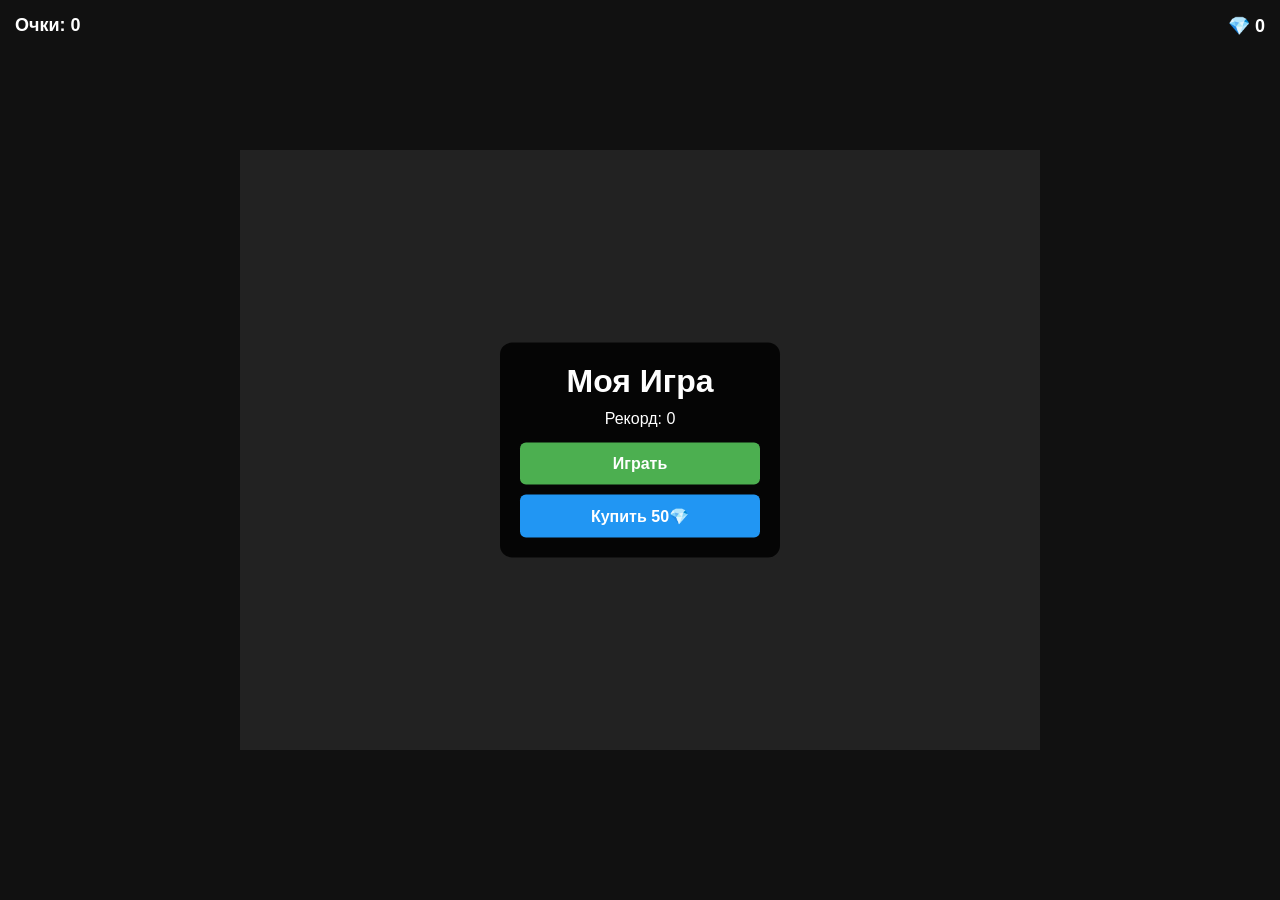
<file: index.html>
<!DOCTYPE html>
<html lang="ru">
<head>
    <meta charset="UTF-8">
    <meta name="viewport" content="width=device-width, initial-scale=1.0, maximum-scale=1.0, user-scalable=no">
    <title>Yandex Game Template</title>
    
    <!-- Yandex Games SDK v2 -->
    <script src="https://yandex.ru/games/sdk/v2"></script>

    <style>
        * {
            box-sizing: border-box;
            margin: 0;
            padding: 0;
            -webkit-user-select: none;
            -moz-user-select: none;
            -ms-user-select: none;
            user-select: none;
            -webkit-tap-highlight-color: transparent;
            -webkit-touch-callout: none;
            touch-action: none;
        }

        html, body {
            width: 100%;
            height: 100%;
            overflow: hidden;
            background-color: #111;
            color: #fff;
            font-family: Arial, sans-serif;
        }

        #game-container {
            position: relative;
            width: 100vw;
            height: 100vh;
            display: flex;
            justify-content: center;
            align-items: center;
        }

        #canvas {
            background: #222;
            max-width: 100%;
            max-height: 100%;
        }

        .ui-panel {
            position: absolute;
            top: 50%;
            left: 50%;
            transform: translate(-50%, -50%);
            background: rgba(0, 0, 0, 0.85);
            padding: 20px;
            border-radius: 12px;
            text-align: center;
            min-width: 280px;
            z-index: 10;
        }

        button {
            display: block;
            width: 100%;
            padding: 12px 20px;
            margin-top: 10px;
            font-size: 16px;
            font-weight: bold;
            color: #fff;
            background: #4CAF50;
            border: none;
            border-radius: 6px;
            cursor: pointer;
        }

        button:active {
            transform: scale(0.98);
        }

        button.secondary { background: #2196F3; }
        button.reward { background: #FF9800; }

        #hud {
            position: absolute;
            top: 15px;
            left: 15px;
            right: 15px;
            display: flex;
            justify-content: space-between;
            font-size: 18px;
            font-weight: bold;
            pointer-events: none;
            z-index: 5;
        }

        .hidden { display: none !important; }
    </style>
</head>
<body>

    <div id="game-container">
        <!-- HUD верхняя панель -->
        <div id="hud">
            <div id="score-display">Очки: 0</div>
            <div id="gems-display">💎 0</div>
        </div>

        <!-- Игровой холст -->
        <canvas id="canvas" width="800" height="600"></canvas>

        <!-- Главное меню / Экран окончания -->
        <div id="main-menu" class="ui-panel">
            <h1 id="menu-title">Игра</h1>
            <p id="high-score-text" style="margin: 10px 0;">Рекорд: 0</p>
            <p id="rank-text" style="margin-bottom: 15px; font-size: 14px; color: #FFD700;"></p>
            
            <button id="start-btn">Старт</button>
            <button id="reward-btn" class="reward hidden">Получить +10 💎 за рекламу</button>
            <button id="buy-gems-btn" class="secondary">Купить 50💎</button>
        </div>
    </div>

    <script>
        // 1. Локализация (По образцу)
        const locales = {
            ru: {
                title: "Моя Игра",
                start: "Играть",
                score: "Очки: ",
                gems: "💎 ",
                record: "Рекорд: ",
                rank: "Место в рейтинге: ",
                rewardBtn: "Получить +10 💎 (Реклама)",
                buyBtn: "Купить 50💎 / %d YAN",
                successPurchase: "Покупка успешна!",
                adError: "Ошибка показа рекламы"
            },
            en: {
                title: "My Game",
                start: "Play",
                score: "Score: ",
                gems: "💎 ",
                record: "Record: ",
                rank: "Leaderboard position: ",
                rewardBtn: "Get +10 💎 (Watch Ad)",
                buyBtn: "Buy 50💎 / %d YAN",
                successPurchase: "Purchase successful!",
                adError: "Ad error occurred"
            }
        };

        // Состояние игры
        let currentLang = 'ru';
        let yandexSDK = null;
        let player = null;
        let payments = null;
        
        let score = 0;
        let maxScore = 0;
        let gems = 0;
        
        let isPaused = false;
        let isAdShowing = false;
        let animationFrameId = null;

        // Элементы DOM
        const menuTitle = document.getElementById('menu-title');
        const startBtn = document.getElementById('start-btn');
        const rewardBtn = document.getElementById('reward-btn');
        const buyGemsBtn = document.getElementById('buy-gems-btn');
        const scoreDisplay = document.getElementById('score-display');
        const gemsDisplay = document.getElementById('gems-display');
        const highScoreText = document.getElementById('high-score-text');
        const rankText = document.getElementById('rank-text');
        const mainMenu = document.getElementById('main-menu');

        // Отключение контекстного меню и системных клавиш
        document.addEventListener('contextmenu', (e) => e.preventDefault());
        document.addEventListener('keydown', (e) => {
            if (['Space', 'ArrowUp', 'ArrowDown', 'ArrowLeft', 'ArrowRight'].includes(e.code)) {
                e.preventDefault();
            }
        });

        // 2. Инициализация Yandex SDK (По образцу)
        document.addEventListener('DOMContentLoaded', () => {
            if (typeof YaGames !== 'undefined') {
                YaGames.init().then(ysdk => {
                    yandexSDK = ysdk;

                    // Определение языка
                    currentLang = ysdk.environment.i18n?.lang?.startsWith('en') ? 'en' : 'ru';
                    updateUI();

                    // Регистрация системных паузок от платформы
                    ysdk.on('game_api_pause', gamePause);
                    ysdk.on('game_api_resume', gameUnPause);

                    // Авторизация игрока и загрузка прогресса
                    ysdk.getPlayer().then(_player => {
                        player = _player;
                        loadProgress();
                    }).catch(err => console.log('Оффлайн игрок:', err));

                    // Инициализация внутриигровых покупок (In-App Purchases)
                    ysdk.getPayments({ signed: true }).then(_payments => {
                        payments = _payments;
                        
                        // Загрузка цен из каталога
                        payments.getCatalog().then(products => {
                            const gemProduct = products.find(p => p.id === 'gem50');
                            if (gemProduct) {
                                buyGemsBtn.textContent = locales[currentLang].buyBtn.replace('%d', gemProduct.priceValue);
                            }
                        });

                        // Потребление незавершенных покупок
                        payments.getPurchases().then(purchases => {
                            purchases.forEach(p => {
                                if (p.productID === 'gem50') gems += 50;
                                payments.consumePurchase(p.purchaseToken);
                            });
                            saveProgress();
                        });
                    }).catch(err => console.log('Покупки недоступны'));

                    // Уведомление платформы о готовности
                    ysdk.features.LoadingAPI?.ready();

                    // Показ Meжстраничной рекламы при старте
                    showFullscreenAd();
                }).catch(err => {
                    console.warn('Ошибка инициализации SDK, запуск в автономном режиме', err);
                    updateUI();
                });
            } else {
                updateUI();
            }
        });

        // 3. Сохранение и загрузка прогресса
        async function loadProgress() {
            if (!player) return;
            try {
                const data = await player.getData();
                if (data) {
                    gems = parseInt(data.gems) || 0;
                    maxScore = parseInt(data.maxScore) || 0;
                    updateUI();
                }
            } catch (e) {
                console.error('Ошибка загрузки данных', e);
            }
        }

        async function saveProgress() {
            if (!player) return;
            try {
                await player.setData({ gems, maxScore }, true);
            } catch (e) {
                console.error('Ошибка сохранения данных', e);
            }
        }

        async function saveLeaderboardScore(newScore) {
            if (yandexSDK && newScore > maxScore) {
                try {
                    const lb = await yandexSDK.getLeaderboards();
                    await lb.setLeaderboardScore('leaderboardMain', newScore);
                    loadLeaderboardPosition();
                } catch (e) {
                    console.log('Лидерборды недоступны');
                }
            }
        }

        async function loadLeaderboardPosition() {
            if (!yandexSDK || !player) return;
            try {
                const lb = await yandexSDK.getLeaderboards();
                const res = await lb.getLeaderboardEntries('leaderboardMain', { includeUser: true });
                const userEntry = res.entries.find(e => e.player.uniqueID === player.getUniqueID());
                if (userEntry) {
                    rankText.textContent = locales[currentLang].rank + userEntry.rank;
                }
            } catch (e) {
                console.log('Не удалось загрузить рейтинг');
            }
        }

        // 4. Логика рекламы (Fullscreen & Rewarded)
        function showFullscreenAd() {
            if (!yandexSDK) return;
            isAdShowing = true;
            gamePause();
            
            yandexSDK.adv.showFullscreenAdv({
                callbacks: {
                    onClose: () => { isAdShowing = false; gameUnPause(); },
                    onError: () => { isAdShowing = false; gameUnPause(); }
                }
            });
        }

        rewardBtn.addEventListener('click', () => {
            if (!yandexSDK) return;
            isAdShowing = true;
            gamePause();

            yandexSDK.adv.showRewardedVideo({
                callbacks: {
                    onOpen: () => {},
                    onRewarded: () => {
                        gems += 10;
                        saveProgress();
                        updateUI();
                    },
                    onClose: () => { isAdShowing = false; gameUnPause(); },
                    onError: () => { isAdShowing = false; gameUnPause(); }
                }
            });
        });

        // 5. Логика внутриигровых покупок
        buyGemsBtn.addEventListener('click', async () => {
            if (!payments) return;
            try {
                const purchase = await payments.purchase({ id: 'gem50' });
                await payments.consumePurchase(purchase.purchaseToken);
                gems += 50;
                saveProgress();
                updateUI();
            } catch (e) {
                console.log('Покупка отменена');
            }
        });

        // 6. Фокус и Пауза
        function gamePause() {
            isPaused = true;
            if (animationFrameId) cancelAnimationFrame(animationFrameId);
            // TODO: Приглушить звук (muteAudio)
        }

        function gameUnPause() {
            if (isAdShowing || document.hidden) return;
            isPaused = false;
            // TODO: Возобновить звук (unmuteAudio)
            if (mainMenu.classList.contains('hidden')) {
                gameLoop();
            }
        }

        document.addEventListener('visibilitychange', () => {
            if (document.hidden) gamePause();
            else gameUnPause();
        });

        // 7. Игровой цикл и UI
        function updateUI() {
            menuTitle.textContent = locales[currentLang].title;
            startBtn.textContent = locales[currentLang].start;
            rewardBtn.textContent = locales[currentLang].rewardBtn;
            scoreDisplay.textContent = locales[currentLang].score + score;
            gemsDisplay.textContent = locales[currentLang].gems + gems;
            highScoreText.textContent = locales[currentLang].record + maxScore;
            
            if (yandexSDK) rewardBtn.classList.remove('hidden');
        }

        function startGame() {
            mainMenu.classList.add('hidden');
            score = 0;
            updateUI();
            gameUnPause();
        }

        function gameOver() {
            gamePause();
            if (score > maxScore) {
                maxScore = score;
                saveProgress();
                saveLeaderboardScore(score);
            }
            mainMenu.classList.remove('hidden');
            updateUI();
        }

        function gameLoop() {
            if (isPaused) return;

            // TODO: Обновление механики игры
            score += 1;
            scoreDisplay.textContent = locales[currentLang].score + score;

            animationFrameId = requestAnimationFrame(gameLoop);
        }

        startBtn.addEventListener('click', startGame);
    </script>
</body>
</html>
</file>
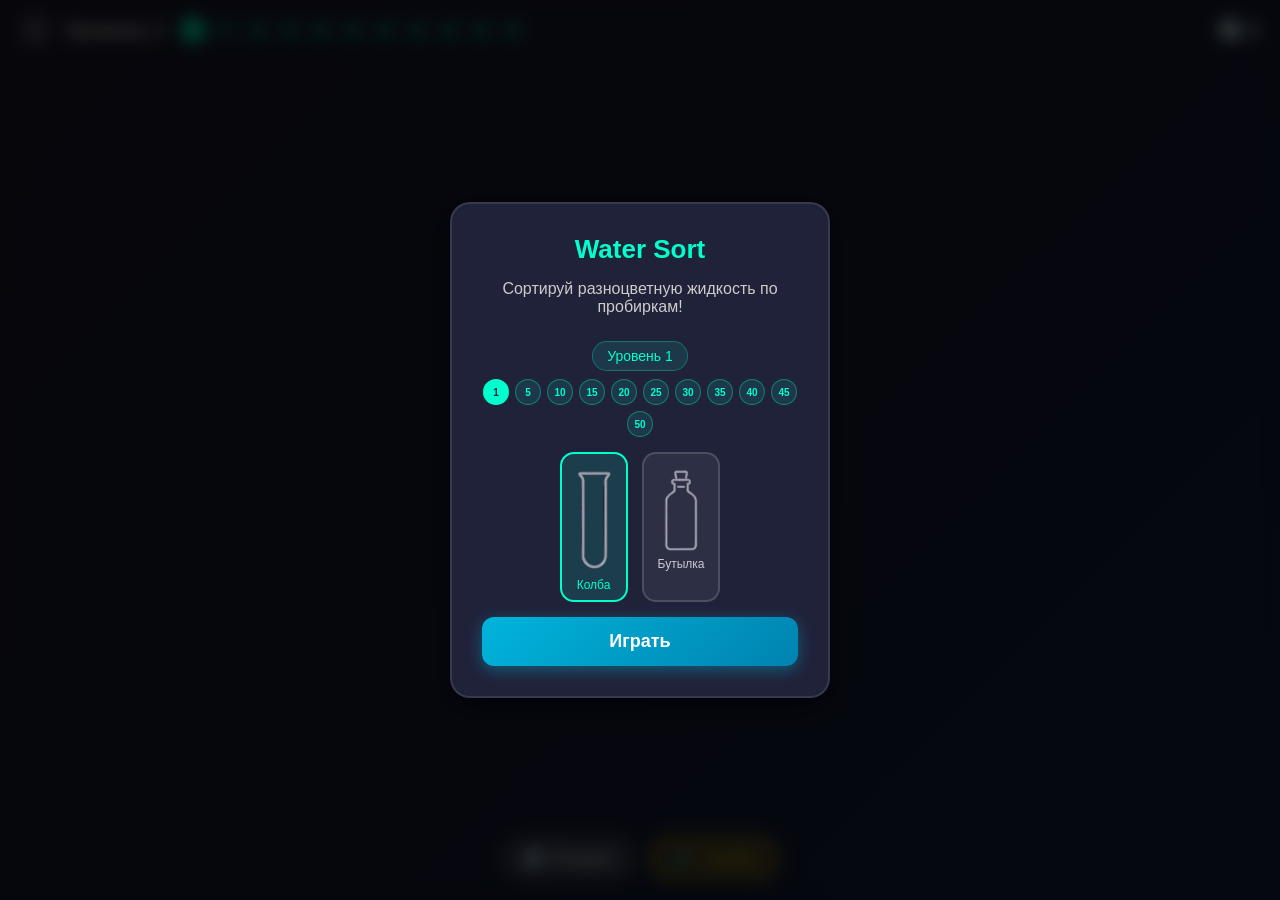
<file: games/WaterSort/index.html>
<!DOCTYPE html>
<html lang="ru">
<head>
    <meta charset="UTF-8">
    <meta name="viewport" content="width=device-width, initial-scale=1.0, maximum-scale=1.0, user-scalable=no">
    <title>Water Sort / Сортировка по пробиркам</title>

    <!-- Yandex Games SDK v2 -->
    <script src="https://yandex.ru/games/sdk/v2"></script>

    <link rel="stylesheet" href="style.css">
</head>
<body>

    <div id="game-container">
        <!-- HUD -->
        <div id="hud">
            <div class="hud-group">
                <button class="menu-icon-btn" id="open-menu-btn" title="Меню">☰</button>
                <div id="level-title">Уровень 1</div>
                <div id="level-select"></div>
            </div>
            <div class="hud-group">
                <div id="moves-count">🔄 0</div>
                <div id="moves-limit-display" class="hidden">💣 0</div>
            </div>
        </div>

        <!-- Canvas -->
        <canvas id="gameCanvas"></canvas>

        <!-- Lock-condition hint toast -->
        <div id="lockHintToast"></div>

        <!-- Action Bar (Undo & Add Tube) -->
        <div id="action-bar">
            <button class="action-btn" id="undo-btn">
                <span>↩️</span> <span id="txt-undo">Отмена</span>
            </button>
            <button class="action-btn reward-badge" id="add-tube-btn">
                <span>🧪+</span> <span id="txt-add-tube">Колба</span>
            </button>
            <button class="action-btn reward-badge hidden" id="reveal-hidden-btn">
                <span>👁️</span> <span id="txt-reveal-hidden">Открыть</span>
            </button>
            <button class="action-btn reward-badge hidden" id="unlock-tube-btn">
                <span>🔓</span> <span id="txt-unlock-tube">Разблок.</span>
            </button>
        </div>

        <!-- Main Menu / Level Select Modal -->
        <div id="main-menu" class="ui-overlay">
            <div class="modal-card">
                <h1 id="menu-title">Water Sort</h1>
                <p id="menu-desc">Сортируй разноцветную жидкость по пробиркам!</p>
                <div class="level-preview-row">
                    <div id="current-level-preview" class="level-badge">Уровень 1</div>
                    <div id="menu-level-select"></div>
                </div>
                <div class="skin-select-row" id="skin-select-row">
                    <button class="skin-option" type="button" data-skin="tube">
                        <img src="images/water1.png" alt="">
                        <span class="skin-option-label" id="txt-skin-tube">Колба</span>
                        <span class="skin-lock-badge hidden" data-lock-badge>🔒</span>
                    </button>
                    <button class="skin-option" type="button" data-skin="bottle">
                        <img src="images/water4.png" alt="">
                        <span class="skin-option-label" id="txt-skin-bottle">Бутылка</span>
                        <span class="skin-lock-badge hidden" data-lock-badge>🔒</span>
                    </button>
                </div>
                <button class="btn" id="start-btn">Играть</button>
            </div>
        </div>

        <!-- Victory Modal -->
        <div id="victory-modal" class="ui-overlay hidden">
            <div class="modal-card">
                <h1 id="win-title">🎉 Уровень пройден!</h1>
                <p id="win-desc">Отличная работа! Все цвета аккуратно отсортированы.</p>
                <button class="btn" id="next-level-btn">Следующий уровень</button>
            </div>
        </div>

        <!-- Defeat Modal -->
        <div id="defeat-modal" class="ui-overlay hidden">
            <div class="modal-card">
                <h1 style="color: #ff4d4d;" id="fail-title">💥 Ходы закончились!</h1>
                <p id="fail-desc">Время бомбы истекло. Хотите продолжить или начать заново?</p>
                <button class="btn btn-reward" id="revive-btn">🎁 До +15 ходов (Реклама)</button>
                <button class="btn btn-secondary" id="restart-level-btn">Заново</button>
            </div>
        </div>
    </div>

    <script src="script.js"></script>
</body>
</html>
</file>
<file: games/WaterSort/style.css>
* {
    box-sizing: border-box;
    margin: 0;
    padding: 0;
    -webkit-user-select: none;
    -moz-user-select: none;
    -ms-user-select: none;
    user-select: none;
    -webkit-tap-highlight-color: transparent;
    -webkit-touch-callout: none;
    touch-action: none;
}

html, body {
    width: 100%;
    height: 100%;
    overflow: hidden;
    background: linear-gradient(135deg, #1a1a2e 0%, #16213e 100%);
    color: #fff;
    font-family: 'Segoe UI', Tahoma, Geneva, Verdana, sans-serif;
}

#game-container {
    position: relative;
    width: 100vw;
    height: 100vh;
    display: flex;
    flex-direction: column;
    justify-content: center;
    align-items: center;
}

canvas {
    display: block;
    touch-action: none;
}

/* HUD & Top Bar */
#hud {
    position: absolute;
    top: 15px;
    left: 20px;
    right: 20px;
    display: flex;
    justify-content: space-between;
    align-items: center;
    font-size: 20px;
    font-weight: bold;
    z-index: 5;
    pointer-events: none;
    text-shadow: 0 2px 4px rgba(0,0,0,0.5);
}

.hud-group {
    display: flex;
    gap: 15px;
    align-items: center;
}

/* Return-to-menu button (top-left, in-game only) */
.menu-icon-btn {
    background: rgba(255, 255, 255, 0.12);
    border: 1px solid rgba(255, 255, 255, 0.3);
    color: #fff;
    width: 30px;
    height: 30px;
    border-radius: 8px;
    font-size: 15px;
    line-height: 1;
    cursor: pointer;
    pointer-events: auto;
    text-shadow: none;
    flex-shrink: 0;
}

.menu-icon-btn:active {
    transform: scale(0.92);
    background: rgba(255, 255, 255, 0.25);
}

/* Level select (jump straight to a milestone level, e.g. for testing progress) */
#level-select {
    display: flex;
    flex-wrap: wrap;
    gap: 6px;
    align-items: center;
    pointer-events: auto;
    max-width: 60vw;
}

.level-select-btn {
    width: 26px;
    height: 26px;
    border-radius: 50%;
    display: flex;
    align-items: center;
    justify-content: center;
    background: rgba(0, 255, 204, 0.1);
    border: 1px solid rgba(0, 255, 204, 0.35);
    color: #00ffcc;
    font-size: 10px;
    font-weight: bold;
    font-family: inherit;
    cursor: pointer;
    padding: 0;
    text-shadow: none;
    transition: transform 0.1s ease, background 0.15s ease;
}

.level-select-btn:active {
    transform: scale(0.9);
    background: rgba(0, 255, 204, 0.3);
}

.level-select-btn.current {
    background: #00ffcc;
    color: #16213e;
}

/* Action Buttons Bar (Bottom / Side) */
#action-bar {
    position: absolute;
    bottom: 20px;
    left: 50%;
    transform: translateX(-50%);
    display: flex;
    gap: 15px;
    z-index: 5;
}

.action-btn {
    background: rgba(255, 255, 255, 0.15);
    border: 2px solid rgba(255, 255, 255, 0.3);
    color: #fff;
    padding: 10px 20px;
    border-radius: 25px;
    font-size: 16px;
    font-weight: bold;
    cursor: pointer;
    backdrop-filter: blur(5px);
    transition: all 0.2s ease;
    display: flex;
    align-items: center;
    gap: 8px;
    box-shadow: 0 4px 10px rgba(0,0,0,0.3);
    pointer-events: auto;
}

.action-btn:active {
    transform: scale(0.95);
    background: rgba(255, 255, 255, 0.3);
}

.action-btn.reward-badge {
    border-color: #ffcc00;
    background: rgba(255, 204, 0, 0.2);
    color: #ffcc00;
}

#moves-limit-display.hidden,
.action-btn.hidden {
    display: none;
}

/* Lock-condition hint toast */
#lockHintToast {
    position: absolute;
    top: 64px;
    left: 50%;
    transform: translateX(-50%) translateY(-8px);
    background: rgba(20, 20, 20, 0.9);
    color: #fff;
    padding: 10px 18px;
    border-radius: 20px;
    font-size: 14px;
    font-weight: bold;
    z-index: 20;
    opacity: 0;
    pointer-events: none;
    max-width: 80vw;
    text-align: center;
    transition: opacity 0.25s ease, transform 0.25s ease;
}

#lockHintToast.visible {
    opacity: 1;
    transform: translateX(-50%) translateY(0);
}

/* UI Overlays / Modals */
.ui-overlay {
    position: absolute;
    top: 0;
    left: 0;
    width: 100%;
    height: 100%;
    background: rgba(0, 0, 0, 0.75);
    backdrop-filter: blur(8px);
    display: flex;
    justify-content: center;
    align-items: center;
    z-index: 10;
    opacity: 1;
    transition: opacity 0.3s ease;
}

.ui-overlay.hidden {
    opacity: 0;
    pointer-events: none;
}

.modal-card {
    background: #22253df0;
    border: 2px solid rgba(255, 255, 255, 0.1);
    padding: 30px;
    border-radius: 20px;
    text-align: center;
    width: 90%;
    max-width: 380px;
    box-shadow: 0 10px 30px rgba(0,0,0,0.5);
}

.modal-card h1 {
    font-size: 26px;
    margin-bottom: 15px;
    color: #00ffcc;
}

.modal-card p {
    font-size: 16px;
    color: #ccc;
    margin-bottom: 25px;
}

.btn {
    display: block;
    width: 100%;
    padding: 14px;
    margin-top: 12px;
    font-size: 18px;
    font-weight: bold;
    color: #fff;
    background: linear-gradient(135deg, #00b4db 0%, #0083b0 100%);
    border: none;
    border-radius: 12px;
    cursor: pointer;
    box-shadow: 0 4px 15px rgba(0, 180, 219, 0.4);
    transition: transform 0.1s ease;
}

.btn:active {
    transform: scale(0.97);
}

.btn.btn-reward {
    background: linear-gradient(135deg, #f7b733 0%, #fc4a1a 100%);
    box-shadow: 0 4px 15px rgba(252, 74, 26, 0.4);
}

.level-badge {
    background: rgba(0, 255, 204, 0.1);
    color: #00ffcc;
    padding: 6px 14px;
    border-radius: 20px;
    font-size: 14px;
    display: inline-block;
    border: 1px solid rgba(0, 255, 204, 0.3);
}

.level-preview-row {
    display: flex;
    align-items: center;
    justify-content: center;
    gap: 8px;
    margin-bottom: 15px;
    flex-wrap: wrap;
}

#menu-level-select {
    display: flex;
    flex-wrap: wrap;
    justify-content: center;
    gap: 6px;
    align-items: center;
}

/* Container skin picker */
.skin-select-row {
    display: flex;
    justify-content: center;
    gap: 14px;
    margin-bottom: 15px;
}

.skin-option {
    position: relative;
    background: rgba(255, 255, 255, 0.06);
    border: 2px solid rgba(255, 255, 255, 0.15);
    border-radius: 14px;
    padding: 10px 14px 8px;
    display: flex;
    flex-direction: column;
    align-items: center;
    gap: 4px;
    cursor: pointer;
    transition: border-color 0.15s ease, background 0.15s ease, transform 0.1s ease;
}

.skin-option img {
    width: 36px;
    height: auto;
    display: block;
    pointer-events: none;
}

.skin-option-label {
    font-size: 12px;
    color: #ccc;
}

.skin-option:active {
    transform: scale(0.96);
}

.skin-option.selected {
    border-color: #00ffcc;
    background: rgba(0, 255, 204, 0.12);
}

.skin-option.selected .skin-option-label {
    color: #00ffcc;
}

.skin-option.locked {
    opacity: 0.5;
    cursor: not-allowed;
}

.skin-lock-badge {
    position: absolute;
    top: -6px;
    right: -6px;
    font-size: 13px;
    background: rgba(20, 20, 20, 0.9);
    border-radius: 50%;
    width: 20px;
    height: 20px;
    display: flex;
    align-items: center;
    justify-content: center;
}

.skin-lock-badge.hidden {
    display: none;
}
</file>
